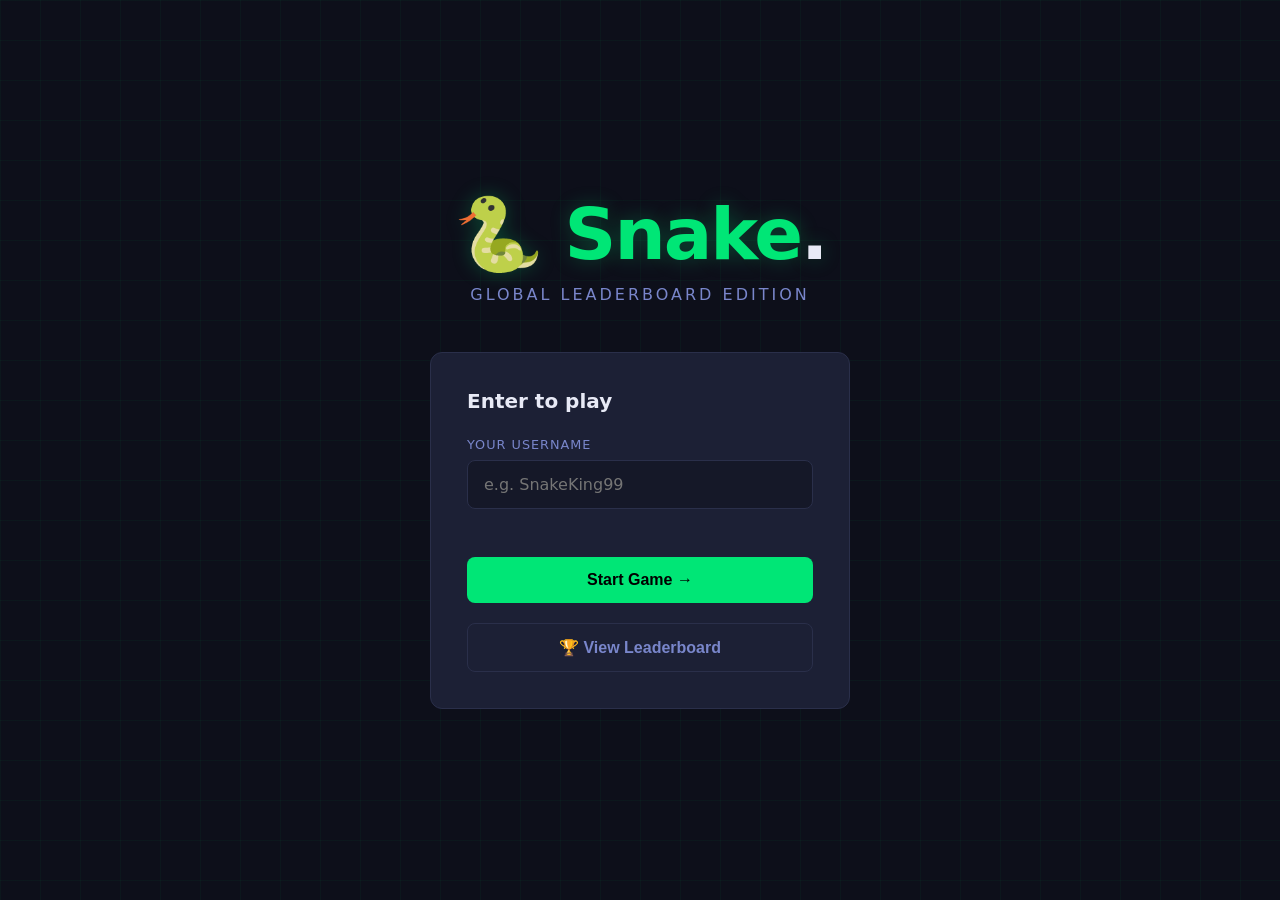
<file: index.html>
<!DOCTYPE html>
<html lang="en">
<head>
  <meta charset="UTF-8" />
  <meta name="viewport" content="width=device-width, initial-scale=1.0" />
  <title>🐍 Snake Adventure</title>
  <style>
    /* ── Reset & tokens ──────────────────────────────────────────── */
    *, *::before, *::after { box-sizing: border-box; margin: 0; padding: 0; }

    :root {
      --bg:        #0d0f1a;
      --surface:   #151828;
      --card:      #1c2035;
      --border:    #2a2f4a;
      --accent:    #00e676;
      --accent2:   #00bcd4;
      --danger:    #ff5252;
      --gold:      #ffd740;
      --silver:    #b0bec5;
      --bronze:    #ff8a65;
      --text:      #e8eaf6;
      --muted:     #7986cb;
      --font:      'Segoe UI', system-ui, sans-serif;
      --mono:      'Courier New', monospace;
      --radius:    12px;
      --glow:      0 0 20px rgba(0,230,118,.25);
    }

    body {
      background: var(--bg);
      color: var(--text);
      font-family: var(--font);
      min-height: 100vh;
      overflow-x: hidden;
    }

    /* ── Animated grid background ──────────────────────────────── */
    body::before {
      content: '';
      position: fixed;
      inset: 0;
      background-image:
        linear-gradient(rgba(0,230,118,.04) 1px, transparent 1px),
        linear-gradient(90deg, rgba(0,230,118,.04) 1px, transparent 1px);
      background-size: 40px 40px;
      pointer-events: none;
      z-index: 0;
    }

    /* ── Screens ──────────────────────────────────────────────── */
    .screen {
      display: none;
      position: relative;
      z-index: 1;
      min-height: 100vh;
    }
    .screen.active { display: flex; flex-direction: column; align-items: center; }

    /* ── Username screen ──────────────────────────────────────── */
    #screen-username {
      justify-content: center;
      padding: 24px;
    }

    .logo {
      font-size: clamp(2.5rem, 8vw, 4.5rem);
      font-weight: 900;
      letter-spacing: -2px;
      color: var(--accent);
      text-shadow: var(--glow);
      margin-bottom: 8px;
    }
    .logo span { color: var(--text); }

    .tagline {
      color: var(--muted);
      font-size: 1rem;
      margin-bottom: 48px;
      letter-spacing: 3px;
      text-transform: uppercase;
    }

    .card {
      background: var(--card);
      border: 1px solid var(--border);
      border-radius: var(--radius);
      padding: 36px;
      width: 100%;
      max-width: 420px;
    }

    .card h2 {
      font-size: 1.25rem;
      font-weight: 700;
      margin-bottom: 24px;
      color: var(--text);
    }

    label {
      display: block;
      font-size: .8rem;
      letter-spacing: 1px;
      text-transform: uppercase;
      color: var(--muted);
      margin-bottom: 8px;
    }

    input[type="text"] {
      width: 100%;
      padding: 14px 16px;
      background: var(--surface);
      border: 1px solid var(--border);
      border-radius: 8px;
      color: var(--text);
      font-size: 1rem;
      font-family: var(--font);
      outline: none;
      transition: border-color .2s;
    }
    input[type="text"]:focus { border-color: var(--accent); box-shadow: var(--glow); }

    .btn {
      display: inline-flex;
      align-items: center;
      justify-content: center;
      gap: 8px;
      padding: 14px 28px;
      border: none;
      border-radius: 8px;
      font-size: 1rem;
      font-weight: 700;
      cursor: pointer;
      transition: all .2s;
      text-decoration: none;
    }
    .btn-primary {
      background: var(--accent);
      color: #000;
      width: 100%;
      margin-top: 20px;
    }
    .btn-primary:hover { background: #00ff87; box-shadow: var(--glow); transform: translateY(-1px); }
    .btn-ghost {
      background: transparent;
      color: var(--muted);
      border: 1px solid var(--border);
    }
    .btn-ghost:hover { border-color: var(--accent); color: var(--accent); }
    .btn-danger {
      background: var(--danger);
      color: #fff;
    }
    .btn-danger:hover { opacity: .85; }
    .btn:disabled { opacity: .5; cursor: not-allowed; transform: none; }

    .error-msg {
      color: var(--danger);
      font-size: .85rem;
      margin-top: 8px;
      min-height: 20px;
    }

    /* ── Game screen ──────────────────────────────────────────── */
    #screen-game {
      padding: 16px;
      gap: 16px;
    }

    .game-header {
      display: flex;
      align-items: center;
      justify-content: space-between;
      width: 100%;
      max-width: 520px;
      padding: 0 4px;
    }

    .player-tag {
      display: flex;
      align-items: center;
      gap: 8px;
      font-size: .9rem;
      color: var(--muted);
    }
    .player-tag strong { color: var(--accent); }

    .score-display {
      text-align: center;
    }
    .score-display .score-label {
      font-size: .7rem;
      letter-spacing: 2px;
      text-transform: uppercase;
      color: var(--muted);
    }
    .score-display .score-value {
      font-size: 2rem;
      font-weight: 900;
      color: var(--accent);
      font-family: var(--mono);
      line-height: 1;
    }

    /* Canvas wrapper */
    .canvas-wrap {
      position: relative;
      border: 2px solid var(--border);
      border-radius: var(--radius);
      overflow: hidden;
      box-shadow: 0 0 40px rgba(0,230,118,.1);
    }

    #gameCanvas {
      display: block;
      background: var(--surface);
    }

    /* Overlay (pause / game over / countdown) */
    .canvas-overlay {
      position: absolute;
      inset: 0;
      display: flex;
      flex-direction: column;
      align-items: center;
      justify-content: center;
      background: rgba(13,15,26,.88);
      backdrop-filter: blur(4px);
      gap: 16px;
      opacity: 0;
      pointer-events: none;
      transition: opacity .25s;
    }
    .canvas-overlay.visible { opacity: 1; pointer-events: all; }

    .overlay-title {
      font-size: clamp(1.8rem, 5vw, 2.5rem);
      font-weight: 900;
      color: var(--accent);
      text-shadow: var(--glow);
    }
    .overlay-sub {
      color: var(--muted);
      font-size: .95rem;
    }
    .overlay-score {
      font-size: 1.1rem;
      color: var(--text);
    }
    .overlay-score span { color: var(--accent); font-weight: 700; font-family: var(--mono); }

    .overlay-btns { display: flex; gap: 12px; flex-wrap: wrap; justify-content: center; }

    /* Controls hint */
    .controls-hint {
      display: flex;
      gap: 16px;
      flex-wrap: wrap;
      justify-content: center;
      font-size: .78rem;
      color: var(--muted);
    }
    .key {
      background: var(--card);
      border: 1px solid var(--border);
      border-radius: 4px;
      padding: 2px 6px;
      font-family: var(--mono);
      color: var(--text);
    }

    /* Touch controls */
    .touch-controls {
      display: none;
      flex-direction: column;
      align-items: center;
      gap: 6px;
      margin-top: 4px;
    }
    .touch-row { display: flex; gap: 6px; }
    .touch-btn {
      width: 56px;
      height: 56px;
      background: var(--card);
      border: 1px solid var(--border);
      border-radius: 10px;
      color: var(--text);
      font-size: 1.4rem;
      cursor: pointer;
      display: flex;
      align-items: center;
      justify-content: center;
      user-select: none;
      -webkit-user-select: none;
      transition: background .1s;
      touch-action: manipulation;
    }
    .touch-btn:active { background: var(--border); }

    @media (max-width: 600px) {
      .touch-controls { display: flex; }
      .controls-hint { display: none; }
    }
    @media (pointer: coarse) {
      .touch-controls { display: flex; }
      .controls-hint { display: none; }
    }

    /* ── Leaderboard screen ───────────────────────────────────── */
    #screen-leaderboard {
      padding: 24px 16px;
      gap: 24px;
    }

    .page-header {
      text-align: center;
      width: 100%;
    }
    .page-title {
      font-size: clamp(1.6rem, 5vw, 2.2rem);
      font-weight: 900;
      color: var(--text);
    }
    .page-title span { color: var(--accent); }

    .lb-wrap {
      width: 100%;
      max-width: 640px;
    }

    .lb-table {
      width: 100%;
      border-collapse: collapse;
      background: var(--card);
      border: 1px solid var(--border);
      border-radius: var(--radius);
      overflow: hidden;
    }

    .lb-table th {
      background: var(--surface);
      padding: 14px 16px;
      text-align: left;
      font-size: .75rem;
      letter-spacing: 1.5px;
      text-transform: uppercase;
      color: var(--muted);
      border-bottom: 1px solid var(--border);
    }

    .lb-table td {
      padding: 14px 16px;
      border-bottom: 1px solid var(--border);
      font-size: .95rem;
    }
    .lb-table tr:last-child td { border-bottom: none; }
    .lb-table tr:hover td { background: rgba(255,255,255,.03); }

    .rank-badge {
      display: inline-flex;
      align-items: center;
      justify-content: center;
      width: 28px;
      height: 28px;
      border-radius: 50%;
      font-weight: 800;
      font-size: .85rem;
    }
    .rank-1 { background: rgba(255,215,64,.15); color: var(--gold); }
    .rank-2 { background: rgba(176,190,197,.15); color: var(--silver); }
    .rank-3 { background: rgba(255,138,101,.15); color: var(--bronze); }
    .rank-n { background: var(--surface); color: var(--muted); }

    .lb-score { font-family: var(--mono); font-weight: 700; color: var(--accent); }
    .lb-date  { color: var(--muted); font-size: .82rem; }

    .lb-loading, .lb-empty {
      text-align: center;
      padding: 48px 16px;
      color: var(--muted);
    }

    .spinner {
      width: 32px; height: 32px;
      border: 3px solid var(--border);
      border-top-color: var(--accent);
      border-radius: 50%;
      animation: spin .7s linear infinite;
      margin: 0 auto 12px;
    }
    @keyframes spin { to { transform: rotate(360deg); } }

    /* ── Toast ────────────────────────────────────────────────── */
    .toast {
      position: fixed;
      bottom: 24px;
      left: 50%;
      transform: translateX(-50%) translateY(80px);
      background: var(--card);
      border: 1px solid var(--border);
      border-radius: 8px;
      padding: 12px 24px;
      font-size: .9rem;
      color: var(--text);
      box-shadow: 0 8px 32px rgba(0,0,0,.5);
      z-index: 999;
      transition: transform .3s ease;
      white-space: nowrap;
    }
    .toast.show { transform: translateX(-50%) translateY(0); }
    .toast.success { border-color: var(--accent); }
    .toast.error   { border-color: var(--danger); }

    /* ── Nav bar ──────────────────────────────────────────────── */
    .nav {
      display: flex;
      gap: 8px;
      flex-wrap: wrap;
      justify-content: center;
    }

    /* ── Responsive canvas sizing ────────────────────────────── */
    @media (max-width: 540px) {
      .card { padding: 24px 20px; }
    }
  </style>
</head>
<body>

<!-- ══════════════════════════════════════════════════════════════
     SCREEN 1 — USERNAME ENTRY
═══════════════════════════════════════════════════════════════ -->
<div id="screen-username" class="screen active">
  <div class="logo">🐍 Snake<span>.</span></div>
  <div class="tagline">Global Leaderboard Edition</div>

  <div class="card">
    <h2>Enter to play</h2>
    <label for="usernameInput">Your username</label>
    <input
      type="text"
      id="usernameInput"
      placeholder="e.g. SnakeKing99"
      maxlength="24"
      autocomplete="off"
      autocorrect="off"
      spellcheck="false"
    />
    <div class="error-msg" id="usernameError"></div>
    <button class="btn btn-primary" id="startBtn">Start Game →</button>

    <div style="margin-top:20px; text-align:center;">
      <button class="btn btn-ghost" onclick="showLeaderboard()" style="width:100%">
        🏆 View Leaderboard
      </button>
    </div>
  </div>
</div>

<!-- ══════════════════════════════════════════════════════════════
     SCREEN 2 — GAME
═══════════════════════════════════════════════════════════════ -->
<div id="screen-game" class="screen">

  <div class="game-header">
    <div class="player-tag">
      🎮 <strong id="hdrUsername"></strong>
    </div>
    <div class="score-display">
      <div class="score-label">Score</div>
      <div class="score-value" id="scoreDisplay">0</div>
    </div>
    <button class="btn btn-ghost" onclick="quitGame()" style="padding:8px 14px;font-size:.85rem;">
      ✕ Quit
    </button>
  </div>

  <!-- Canvas -->
  <div class="canvas-wrap" id="canvasWrap">
    <canvas id="gameCanvas"></canvas>

    <!-- Overlay states -->
    <div class="canvas-overlay" id="overlayCountdown">
      <div class="overlay-title" id="countdownNum" style="font-size:5rem;">3</div>
      <div class="overlay-sub">Get ready!</div>
    </div>

    <div class="canvas-overlay" id="overlayGameOver">
      <div class="overlay-title">Game Over</div>
      <div class="overlay-score">Score: <span id="finalScore">0</span></div>
      <div class="overlay-sub" id="submitStatus" style="min-height:20px;"></div>
      <div class="overlay-btns">
        <button class="btn btn-primary" onclick="startCountdown()">▶ Play Again</button>
        <button class="btn btn-ghost" onclick="showLeaderboard()">🏆 Leaderboard</button>
        <button class="btn btn-ghost" onclick="showUsername()">⬅ Change User</button>
      </div>
    </div>

    <div class="canvas-overlay" id="overlayPause">
      <div class="overlay-title">Paused</div>
      <div class="overlay-btns">
        <button class="btn btn-primary" onclick="resumeGame()">▶ Resume</button>
        <button class="btn btn-ghost" onclick="quitGame()">✕ Quit</button>
      </div>
    </div>
  </div>

  <!-- Keyboard hint -->
  <div class="controls-hint">
    <span><span class="key">↑↓←→</span> or <span class="key">WASD</span> — Move</span>
    <span><span class="key">P</span> — Pause</span>
    <span><span class="key">Space</span> — Pause</span>
  </div>

  <!-- Touch d-pad -->
  <div class="touch-controls">
    <div class="touch-row">
      <div class="touch-btn" id="btnUp" ontouchstart="touchDir('UP')">▲</div>
    </div>
    <div class="touch-row">
      <div class="touch-btn" id="btnLeft"  ontouchstart="touchDir('LEFT')">◀</div>
      <div class="touch-btn" id="btnDown"  ontouchstart="touchDir('DOWN')">▼</div>
      <div class="touch-btn" id="btnRight" ontouchstart="touchDir('RIGHT')">▶</div>
    </div>
  </div>

</div>

<!-- ══════════════════════════════════════════════════════════════
     SCREEN 3 — LEADERBOARD
═══════════════════════════════════════════════════════════════ -->
<div id="screen-leaderboard" class="screen">
  <div class="page-header">
    <div class="page-title">🏆 <span>Global</span> Leaderboard</div>
  </div>

  <div class="nav">
    <button class="btn btn-ghost" onclick="showGame()">▶ Play</button>
    <button class="btn btn-ghost" onclick="loadLeaderboard()">⟳ Refresh</button>
    <button class="btn btn-ghost" onclick="showUsername()">⬅ Home</button>
  </div>

  <div class="lb-wrap">
    <div id="lbContent">
      <div class="lb-loading">
        <div class="spinner"></div>
        Loading scores…
      </div>
    </div>
  </div>
</div>

<!-- Toast notification -->
<div class="toast" id="toast"></div>

<!-- ══════════════════════════════════════════════════════════════
     JAVASCRIPT
═══════════════════════════════════════════════════════════════ -->
<script>
  /* ─────────────────────────────────────────────────────────────
     CONFIG — change BACKEND_URL to your Render/Railway URL
  ───────────────────────────────────────────────────────────── */
  const BACKEND_URL = 'https://oymwllxasxifyttbkpqt.supabase.co/functions/v1';
  const SUPABASE_ANON_KEY = 'sb_publishable_335qzV9UbTZ8NwOgAKezkw_RyhqRlqV';

  /* ─────────────────────────────────────────────────────────────
     GLOBAL STATE
  ───────────────────────────────────────────────────────────── */
  let username      = '';
  let gameLoop      = null;
  let score         = 0;
  let snake         = [];
  let direction     = 'RIGHT';
  let nextDirection = 'RIGHT';
  let food          = {};
  let paused        = false;
  let gameRunning   = false;
  let analyticsLogged = false;

  /* ─────────────────────────────────────────────────────────────
     CANVAS SETUP — responsive sizing
  ───────────────────────────────────────────────────────────── */
  const canvas = document.getElementById('gameCanvas');
  const ctx    = canvas.getContext('2d');

  const CELL = 20; // px per grid cell

  function calcCanvasSize() {
    const maxW = Math.min(window.innerWidth - 32, 520);
    const cols = Math.floor(maxW / CELL);
    const rows = Math.floor((window.innerHeight * 0.55) / CELL);
    return {
      cols: Math.max(cols, 15),
      rows: Math.max(rows, 12),
      w: Math.max(cols, 15) * CELL,
      h: Math.max(rows, 12) * CELL
    };
  }

  let COLS, ROWS;

  function resizeCanvas() {
    const s = calcCanvasSize();
    COLS = s.cols; ROWS = s.rows;
    canvas.width  = s.w;
    canvas.height = s.h;
    if (!gameRunning) drawIdleGrid();
  }

  window.addEventListener('resize', resizeCanvas);
  resizeCanvas();

  /* ─────────────────────────────────────────────────────────────
     IDLE GRID (shown before game starts)
  ───────────────────────────────────────────────────────────── */
  function drawIdleGrid() {
    ctx.fillStyle = '#151828';
    ctx.fillRect(0, 0, canvas.width, canvas.height);
    ctx.strokeStyle = 'rgba(0,230,118,.06)';
    ctx.lineWidth = 1;
    for (let x = 0; x <= COLS; x++) {
      ctx.beginPath();
      ctx.moveTo(x * CELL, 0);
      ctx.lineTo(x * CELL, canvas.height);
      ctx.stroke();
    }
    for (let y = 0; y <= ROWS; y++) {
      ctx.beginPath();
      ctx.moveTo(0, y * CELL);
      ctx.lineTo(canvas.width, y * CELL);
      ctx.stroke();
    }
  }

  /* ─────────────────────────────────────────────────────────────
     SCREEN NAVIGATION
  ───────────────────────────────────────────────────────────── */
  function showScreen(id) {
    document.querySelectorAll('.screen').forEach(s => s.classList.remove('active'));
    document.getElementById(id).classList.add('active');
  }

  function showUsername() {
    stopGame();
    showScreen('screen-username');
    document.getElementById('usernameInput').focus();
  }

  function showGame() {
    showScreen('screen-game');
    resizeCanvas();
    startCountdown();
  }

  function showLeaderboard() {
    showScreen('screen-leaderboard');
    loadLeaderboard();
  }

  /* ─────────────────────────────────────────────────────────────
     USERNAME VALIDATION
  ───────────────────────────────────────────────────────────── */
  document.getElementById('startBtn').addEventListener('click', handleStart);
  document.getElementById('usernameInput').addEventListener('keydown', e => {
    if (e.key === 'Enter') handleStart();
  });

  function handleStart() {
    const val = document.getElementById('usernameInput').value.trim();
    const err = document.getElementById('usernameError');

    if (!val) { err.textContent = 'Please enter a username.'; return; }
    if (val.length < 2) { err.textContent = 'Min 2 characters.'; return; }
    if (!/^[a-zA-Z0-9_\- ]+$/.test(val)) {
      err.textContent = 'Letters, numbers, spaces, _ and - only.';
      return;
    }

    err.textContent = '';
    username = val;
    document.getElementById('hdrUsername').textContent = username;
    analyticsLogged = false; // reset so analytics fires once per session
    logAnalytics();           // fire analytics (non-blocking)
    showGame();
  }

  /* ─────────────────────────────────────────────────────────────
     COUNTDOWN (3-2-1-GO)
  ───────────────────────────────────────────────────────────── */
  function startCountdown() {
    stopGame();
    hideAllOverlays();
    showOverlay('overlayCountdown');
    resizeCanvas();
    drawIdleGrid();

    let n = 3;
    document.getElementById('countdownNum').textContent = n;

    const iv = setInterval(() => {
      n--;
      if (n === 0) {
        document.getElementById('countdownNum').textContent = 'GO!';
        setTimeout(() => {
          clearInterval(iv);
          hideOverlay('overlayCountdown');
          initGame();
        }, 600);
      } else {
        document.getElementById('countdownNum').textContent = n;
      }
    }, 700);
  }

  /* ─────────────────────────────────────────────────────────────
     GAME INIT
  ───────────────────────────────────────────────────────────── */
  function initGame() {
    score         = 0;
    direction     = 'RIGHT';
    nextDirection = 'RIGHT';
    paused        = false;
    gameRunning   = true;
    updateScoreUI();

    // Start snake in middle
    const midX = Math.floor(COLS / 2);
    const midY = Math.floor(ROWS / 2);
    snake = [
      { x: midX,     y: midY },
      { x: midX - 1, y: midY },
      { x: midX - 2, y: midY }
    ];

    spawnFood();
    clearInterval(gameLoop);
    gameLoop = setInterval(tick, 130);
  }

  function stopGame() {
    gameRunning = false;
    paused      = false;
    clearInterval(gameLoop);
    gameLoop = null;
  }

  /* ─────────────────────────────────────────────────────────────
     FOOD SPAWNING
  ───────────────────────────────────────────────────────────── */
  function spawnFood() {
    let pos;
    do {
      pos = {
        x: Math.floor(Math.random() * COLS),
        y: Math.floor(Math.random() * ROWS)
      };
    } while (snake.some(s => s.x === pos.x && s.y === pos.y));
    food = pos;
  }

  /* ─────────────────────────────────────────────────────────────
     GAME TICK
  ───────────────────────────────────────────────────────────── */
  function tick() {
    if (!gameRunning || paused) return;

    direction = nextDirection;

    const head = { ...snake[0] };
    if (direction === 'UP')    head.y--;
    if (direction === 'DOWN')  head.y++;
    if (direction === 'LEFT')  head.x--;
    if (direction === 'RIGHT') head.x++;

    // Wall collision
    if (head.x < 0 || head.x >= COLS || head.y < 0 || head.y >= ROWS) {
      triggerGameOver(); return;
    }
    // Self collision
    if (snake.some(s => s.x === head.x && s.y === head.y)) {
      triggerGameOver(); return;
    }

    snake.unshift(head);

    if (head.x === food.x && head.y === food.y) {
      score++;
      updateScoreUI();
      spawnFood();
      // Speed up slightly every 5 points
      if (score % 5 === 0) {
        clearInterval(gameLoop);
        const speed = Math.max(60, 130 - score * 3);
        gameLoop = setInterval(tick, speed);
      }
    } else {
      snake.pop();
    }

    draw();
  }

  /* ─────────────────────────────────────────────────────────────
     DRAW
  ───────────────────────────────────────────────────────────── */
  function draw() {
    // Background
    ctx.fillStyle = '#151828';
    ctx.fillRect(0, 0, canvas.width, canvas.height);

    // Grid lines (subtle)
    ctx.strokeStyle = 'rgba(0,230,118,.04)';
    ctx.lineWidth = .5;
    for (let x = 0; x <= COLS; x++) {
      ctx.beginPath(); ctx.moveTo(x*CELL,0); ctx.lineTo(x*CELL,canvas.height); ctx.stroke();
    }
    for (let y = 0; y <= ROWS; y++) {
      ctx.beginPath(); ctx.moveTo(0,y*CELL); ctx.lineTo(canvas.width,y*CELL); ctx.stroke();
    }

    // Food — glowing circle
    const fx = food.x * CELL + CELL/2;
    const fy = food.y * CELL + CELL/2;
    ctx.save();
    ctx.shadowBlur  = 16;
    ctx.shadowColor = '#ff5252';
    ctx.fillStyle   = '#ff5252';
    ctx.beginPath();
    ctx.arc(fx, fy, CELL/2 - 2, 0, Math.PI * 2);
    ctx.fill();
    ctx.restore();

    // Snake body
    snake.forEach((seg, i) => {
      const alpha = 1 - (i / snake.length) * 0.45;
      ctx.save();
      if (i === 0) {
        ctx.shadowBlur  = 12;
        ctx.shadowColor = '#00e676';
      }
      ctx.fillStyle = i === 0
        ? '#00e676'
        : `rgba(0,188,100,${alpha})`;
      const pad = i === 0 ? 1 : 2;
      roundRect(ctx, seg.x*CELL+pad, seg.y*CELL+pad, CELL-pad*2, CELL-pad*2, 4);
      ctx.fill();
      ctx.restore();
    });
  }

  function roundRect(ctx, x, y, w, h, r) {
    ctx.beginPath();
    ctx.moveTo(x+r, y);
    ctx.lineTo(x+w-r, y);
    ctx.quadraticCurveTo(x+w, y, x+w, y+r);
    ctx.lineTo(x+w, y+h-r);
    ctx.quadraticCurveTo(x+w, y+h, x+w-r, y+h);
    ctx.lineTo(x+r, y+h);
    ctx.quadraticCurveTo(x, y+h, x, y+h-r);
    ctx.lineTo(x, y+r);
    ctx.quadraticCurveTo(x, y, x+r, y);
    ctx.closePath();
  }

  /* ─────────────────────────────────────────────────────────────
     GAME OVER
  ───────────────────────────────────────────────────────────── */
  function triggerGameOver() {
    stopGame();
    document.getElementById('finalScore').textContent = score;
    document.getElementById('submitStatus').textContent = '';
    showOverlay('overlayGameOver');
    submitScore(score);
  }

  /* ─────────────────────────────────────────────────────────────
     PAUSE / RESUME
  ───────────────────────────────────────────────────────────── */
  function pauseGame() {
    if (!gameRunning) return;
    paused = true;
    showOverlay('overlayPause');
  }

  function resumeGame() {
    if (!gameRunning) return;
    paused = false;
    hideOverlay('overlayPause');
  }

  /* ─────────────────────────────────────────────────────────────
     QUIT
  ───────────────────────────────────────────────────────────── */
  function quitGame() {
    stopGame();
    showUsername();
  }

  /* ─────────────────────────────────────────────────────────────
     OVERLAY HELPERS
  ───────────────────────────────────────────────────────────── */
  function showOverlay(id) { document.getElementById(id).classList.add('visible'); }
  function hideOverlay(id) { document.getElementById(id).classList.remove('visible'); }
  function hideAllOverlays() {
    ['overlayCountdown','overlayGameOver','overlayPause'].forEach(hideOverlay);
  }

  /* ─────────────────────────────────────────────────────────────
     SCORE UI
  ───────────────────────────────────────────────────────────── */
  function updateScoreUI() {
    document.getElementById('scoreDisplay').textContent = score;
  }

  /* ─────────────────────────────────────────────────────────────
     KEYBOARD CONTROLS
  ───────────────────────────────────────────────────────────── */
  const OPPOSITE = { UP:'DOWN', DOWN:'UP', LEFT:'RIGHT', RIGHT:'LEFT' };

  document.addEventListener('keydown', e => {
    const map = {
      ArrowUp:'UP', ArrowDown:'DOWN', ArrowLeft:'LEFT', ArrowRight:'RIGHT',
      w:'UP', s:'DOWN', a:'LEFT', d:'RIGHT',
      W:'UP', S:'DOWN', A:'LEFT', D:'RIGHT'
    };

    if (map[e.key] && gameRunning) {
      e.preventDefault();
      const d = map[e.key];
      if (d !== OPPOSITE[direction]) nextDirection = d;
      return;
    }

    if ((e.key === 'p' || e.key === 'P' || e.key === ' ') && gameRunning) {
      e.preventDefault();
      paused ? resumeGame() : pauseGame();
    }
  });

  /* ─────────────────────────────────────────────────────────────
     TOUCH / D-PAD CONTROLS
  ───────────────────────────────────────────────────────────── */
  function touchDir(d) {
    if (!gameRunning || paused) return;
    if (d !== OPPOSITE[direction]) nextDirection = d;
  }

  // Swipe detection on canvas
  let touchStartX = 0, touchStartY = 0;
  canvas.addEventListener('touchstart', e => {
    touchStartX = e.touches[0].clientX;
    touchStartY = e.touches[0].clientY;
  }, { passive: true });

  canvas.addEventListener('touchend', e => {
    const dx = e.changedTouches[0].clientX - touchStartX;
    const dy = e.changedTouches[0].clientY - touchStartY;
    if (Math.abs(dx) < 10 && Math.abs(dy) < 10) return;
    let d;
    if (Math.abs(dx) > Math.abs(dy)) {
      d = dx > 0 ? 'RIGHT' : 'LEFT';
    } else {
      d = dy > 0 ? 'DOWN' : 'UP';
    }
    touchDir(d);
  }, { passive: true });

  /* ─────────────────────────────────────────────────────────────
     API — SUBMIT SCORE
  ───────────────────────────────────────────────────────────── */
  async function submitScore(finalScore) {
    const statusEl = document.getElementById('submitStatus');
    statusEl.textContent = 'Submitting score…';

    try {
      const res = await fetch(`${BACKEND_URL}/scores`, {
        method: 'POST',
        headers: { 'Content-Type': 'application/json', 'Authorization': `Bearer ${SUPABASE_ANON_KEY}` },
        body: JSON.stringify({ username, score: finalScore })
      });

      if (!res.ok) {
        const err = await res.json().catch(() => ({}));
        throw new Error(err.error || `HTTP ${res.status}`);
      }

      statusEl.textContent = '✅ Score submitted!';
      showToast('Score saved to leaderboard!', 'success');
    } catch (e) {
      console.error('Score submit failed:', e);
      statusEl.textContent = '⚠ Could not submit score.';
    }
  }

  /* ─────────────────────────────────────────────────────────────
     API — LOAD LEADERBOARD
  ───────────────────────────────────────────────────────────── */
  async function loadLeaderboard() {
    document.getElementById('lbContent').innerHTML = `
      <div class="lb-loading"><div class="spinner"></div>Loading scores…</div>`;

    try {
      const res = await fetch(`${BACKEND_URL}/leaderboard`, {
        headers: { 'Authorization': `Bearer ${SUPABASE_ANON_KEY}` }
      });
      if (!res.ok) throw new Error(`HTTP ${res.status}`);
      const data = await res.json();
      renderLeaderboard(data.leaderboard || []);
    } catch (e) {
      console.error('Leaderboard fetch failed:', e);
      document.getElementById('lbContent').innerHTML = `
        <div class="lb-empty">⚠ Could not load scores.<br><small>${e.message}</small></div>`;
    }
  }

  function renderLeaderboard(rows) {
    if (!rows.length) {
      document.getElementById('lbContent').innerHTML =
        '<div class="lb-empty">No scores yet. Be the first! 🐍</div>';
      return;
    }

    const rankClass = i =>
      i === 0 ? 'rank-1' : i === 1 ? 'rank-2' : i === 2 ? 'rank-3' : 'rank-n';

    const html = `
      <table class="lb-table">
        <thead>
          <tr>
            <th>#</th>
            <th>Player</th>
            <th>Score</th>
            <th>Date</th>
          </tr>
        </thead>
        <tbody>
          ${rows.map((r, i) => `
            <tr>
              <td><span class="rank-badge ${rankClass(i)}">${i + 1}</span></td>
              <td>${escHtml(r.username)}</td>
              <td class="lb-score">${r.score}</td>
              <td class="lb-date">${formatDate(r.timestamp)}</td>
            </tr>
          `).join('')}
        </tbody>
      </table>`;

    document.getElementById('lbContent').innerHTML = html;
  }

  /* ─────────────────────────────────────────────────────────────
     API — LOG ANALYTICS
     Country/region/IP resolved server-side from request IP.
     We only send what the browser knows.
  ───────────────────────────────────────────────────────────── */
  async function logAnalytics() {
    if (analyticsLogged) return;
    analyticsLogged = true;

    // Detect device type
    const ua = navigator.userAgent;
    let deviceType = 'desktop';
    if (/Mobi|Android|iPhone|iPod/i.test(ua)) deviceType = 'mobile';
    else if (/iPad|Tablet/i.test(ua)) deviceType = 'tablet';

    // Detect browser
    let browser = 'Unknown';
    if (/Edg/i.test(ua))     browser = 'Edge';
    else if (/OPR/i.test(ua)) browser = 'Opera';
    else if (/Chrome/i.test(ua)) browser = 'Chrome';
    else if (/Firefox/i.test(ua)) browser = 'Firefox';
    else if (/Safari/i.test(ua))  browser = 'Safari';

    // Detect OS
    let os = 'Unknown';
    if (/Windows NT/i.test(ua))       os = 'Windows';
    else if (/Macintosh|Mac OS/i.test(ua)) os = 'macOS';
    else if (/Android/i.test(ua))     os = 'Android';
    else if (/iPhone|iPad|iPod/i.test(ua)) os = 'iOS';
    else if (/Linux/i.test(ua))       os = 'Linux';

    const payload = {
      username,
      device_type: deviceType,
      browser,
      os,
      language: navigator.language || 'Unknown',
      screen_resolution: `${screen.width}x${screen.height}`,
      timezone: Intl.DateTimeFormat().resolvedOptions().timeZone || 'Unknown',
      referrer: document.referrer || null
      // country, region, ip_address → resolved server-side
    };

    try {
      await fetch(`${BACKEND_URL}/analytics`, {
        method: 'POST',
        headers: { 'Content-Type': 'application/json', 'Authorization': `Bearer ${SUPABASE_ANON_KEY}` },
        body: JSON.stringify(payload)
      });
    } catch (e) {
      // Analytics failure is silent — don't break game
      console.warn('Analytics failed:', e.message);
    }
  }

  /* ─────────────────────────────────────────────────────────────
     TOAST
  ───────────────────────────────────────────────────────────── */
  let toastTimer;
  function showToast(msg, type = '') {
    const t = document.getElementById('toast');
    t.textContent = msg;
    t.className = `toast ${type} show`;
    clearTimeout(toastTimer);
    toastTimer = setTimeout(() => t.classList.remove('show'), 3000);
  }

  /* ─────────────────────────────────────────────────────────────
     UTILS
  ───────────────────────────────────────────────────────────── */
  function escHtml(str) {
    return str.replace(/[&<>"']/g, c => ({
      '&':'&amp;','<':'&lt;','>':'&gt;','"':'&quot;',"'":'&#39;'
    }[c]));
  }

  function formatDate(ts) {
    if (!ts) return '—';
    try {
      return new Date(ts).toLocaleDateString(undefined, {
        month: 'short', day: 'numeric', year: 'numeric'
      });
    } catch { return ts; }
  }

  /* Init */
  drawIdleGrid();
</script>
</body>
</html>
</file>
